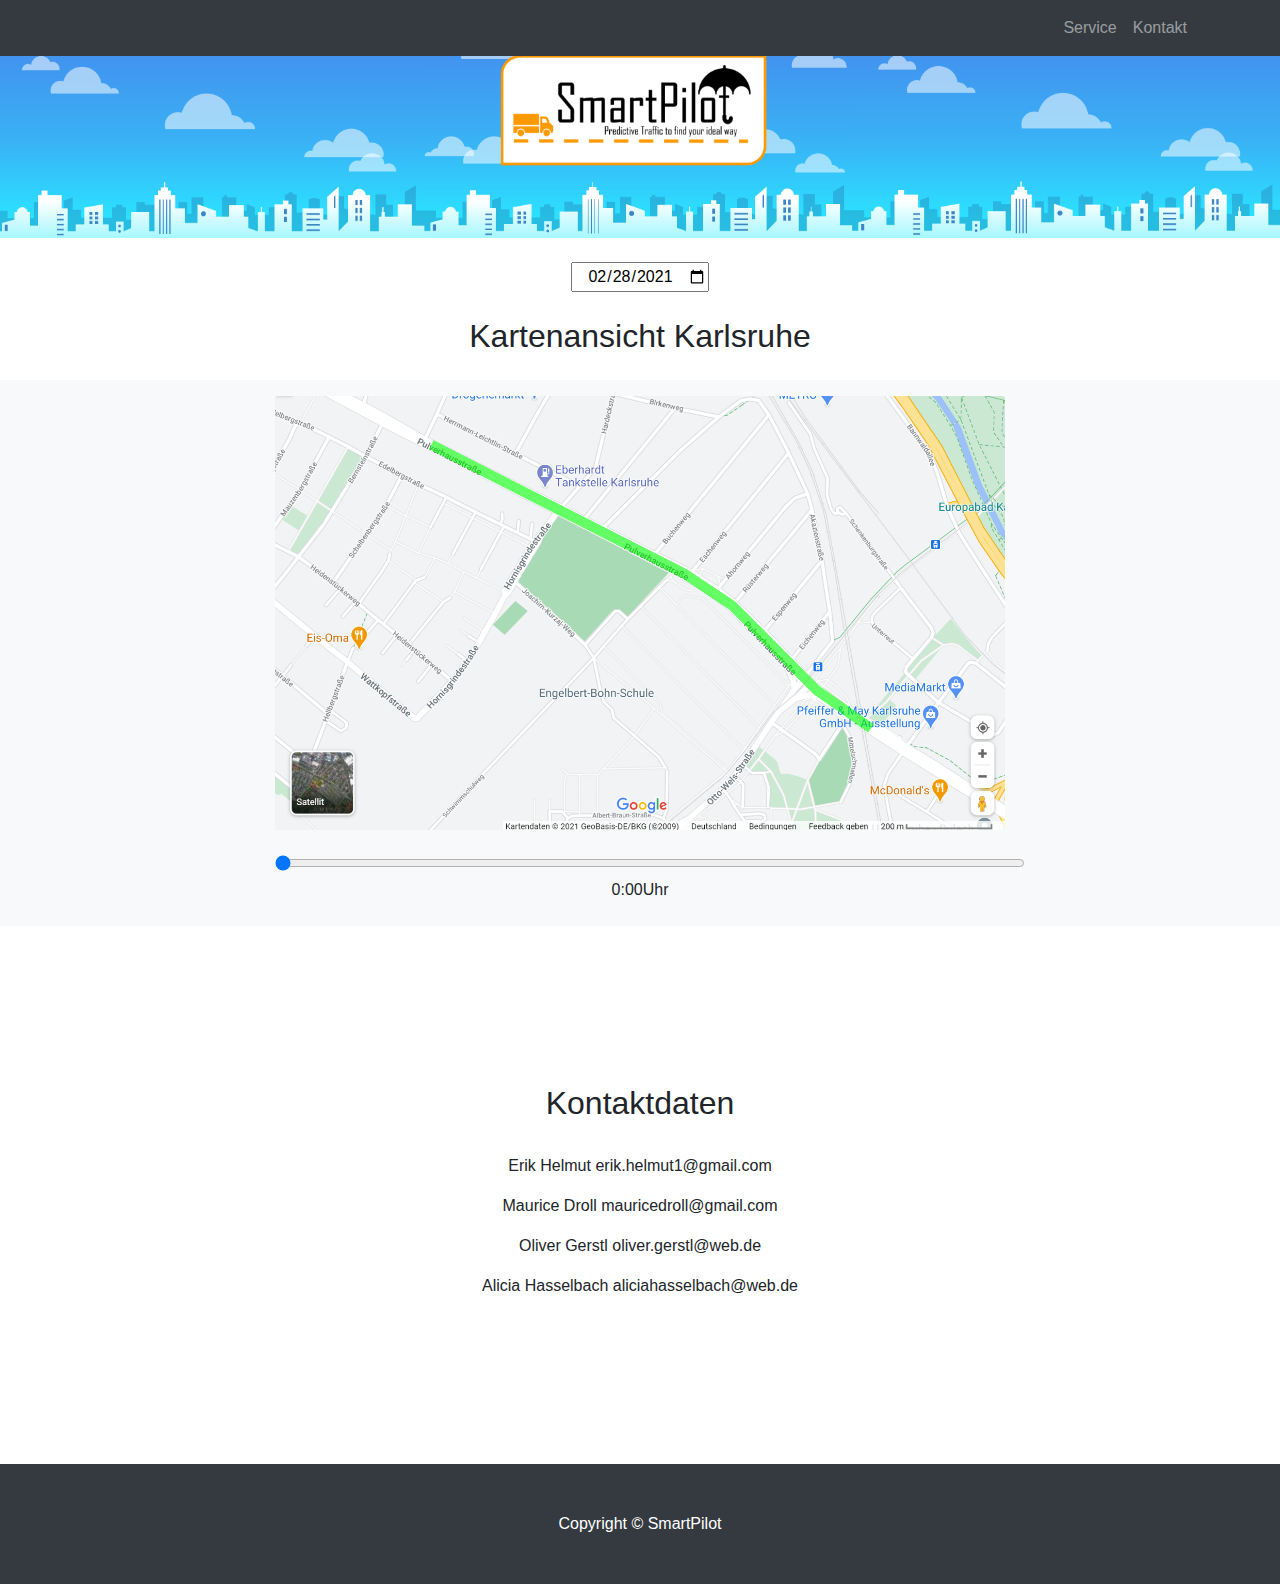
<file: website/index.html>
<!DOCTYPE html>
<html lang="en">

<style>
.slidecontainer {
	width: 200%;
}
</style>
<head>
	<meta charset="utf-8">
	<meta name="viewport" content="width=device-width, initial-scale=1, shrink-to-fit=no">
	<meta name="description" content="">
	<meta name="author" content="">

	<title>Smart Pilot- ein Hackathon-Projekt</title>

	<!-- Bootstrap core CSS -->
	<link href="vendor/bootstrap/css/bootstrap.min.css" rel="stylesheet">
	<script src="javascript/script.js" ></script>

	<!-- Custom styles for this template -->
	<link href="css/scrolling-nav.css" rel="stylesheet">
	<link href="css/style.css" type="text/css" rel="stylesheet">	
</head>

<body id="page-top">
	<!-- Navigation -->
	<nav class="navbar navbar-expand-lg navbar-dark bg-dark fixed-top" id="mainNav">
		<div class="container">
			<a class="navbar-brand js-scroll-trigger" href="#page-top"></a>
			<button class="navbar-toggler" type="button" data-toggle="collapse" data-target="#navbarResponsive" aria-controls="navbarResponsive" aria-expanded="false" aria-label="Toggle navigation">
				<span class="navbar-toggler-icon"></span>
			</button>
			<div class="collapse navbar-collapse" id="navbarResponsive">
				<ul class="navbar-nav ml-auto">
					<li class="nav-item">
						<a class="nav-link js-scroll-trigger" href="#services">Service</a>
					</li>
					<li class="nav-item">
						<a class="nav-link js-scroll-trigger" href="#contact">Kontakt</a>
					</li>
				</ul>
			</div>
		</div>
	</nav>

	<header style="padding: 0 0 0; background-color: white;" class="bg-white text-white" id="myHeader">
		<img src="pictures/logo.png" class="img-fluid" alt="Responsive image">
	</header>
	
	<br>
	<div class="row" style="height: auto;" class="p-3 mb-2 bg-light">
		<div id="calendar2" style="text-align: center;"  >
			<div>
				<input style="text-align: center;" id="calendar"> </input>
				<script>
					var x = document.getElementById("calendar")
					x.setAttribute("type", "date");
					x.setAttribute("value", "2021-02-28");
					document.body.appendChild(x);
				</script>
			</div>
		</div>
	</div>
	<div class="card-body">
		<p id="labelText" class="card-text" style="font-size: 2rem;">Kartenansicht Karlsruhe</p>
	</div>


	<section id="services" style= "padding: 20px;" class="p-3 mb-2 bg-light">
		<div class="container">
			<div class="row">
				<div class="col-lg-8 mx-auto">
					<img class="card-img-top" id="pictureMaps" src="pictures/0.png" alt="Card image cap">

				</div>
			</div>
			<div class="row">
				<div class="col-lg-8 mx-auto">
					<div>
						<label for="rangeMaps" class="form-label"> </label>
						<input type="range" class="form-range" value="0" min="0" max="23" step="1" id="rangeMaps"> </input>
						<label id="labelUhrzeit">0:00Uhr</label>
					</div>
				</div>
			</div>
		</div>
	</section>
	  
	<script>	  
		var slider = document.getElementById("rangeMaps");
		var output = document.getElementById("pictureMaps");
		output.innerHTML = slider.value; // Display the default slider value

		var pictures = ["pictures/0.png","pictures/1.png", "pictures/2.png", "pictures/3.png","pictures/4.png", "pictures/5.png","pictures/6.png","pictures/7.png","pictures/8.png","pictures/9.png","pictures/10.png", "pictures/11.png","pictures/12.png","pictures/13.png","pictures/14.png","pictures/15.png","pictures/16.png","pictures/17.png","pictures/18.png","pictures/19.png","pictures/20.png","pictures/21.png","pictures/22.png","pictures/23.png","pictures/24.png"];
		

		// Update the current slider value (each time you drag the slider handle)
		slider.oninput = function() {
			output.innerHTML = this.value;
			var anzahlSlider= this.value; 
			var picture= document.getElementById("pictureMaps")
			picture.setAttribute("src", pictures[anzahlSlider].toString())
			document.getElementById("labelUhrzeit").innerHTML = slider.value+":00 Uhr";
			
			console.log("Silder has changed")
		}
	</script>

	<style type="text/css">
		#rangeMaps {
			width: 750px;
		}
		#Ueberschrift {
			text-align:center;
		}
		#calendar_div {
			text-align:center;
		}
		#myheader{
			background-size:cover; 
			padding: 0 0 0;
		}
	</style>

	<section id="contact">
		<div class="container">
			<div class="row">
				<div class="col-lg-8 mx-auto">
					<h2>Kontaktdaten</h2>
					<br>
					<p>Erik Helmut erik.helmut1@gmail.com</p>
					<p>Maurice Droll mauricedroll@gmail.com</p>
					<p>Oliver Gerstl oliver.gerstl@web.de </p>
					<p>Alicia Hasselbach aliciahasselbach@web.de </p>
					<p class="lead"></p>
				</div>
			</div>
		</div>
	</section>

	<!-- Footer -->
	<footer class="py-5 bg-dark">
		<div class="container">
			<p class="m-0 text-center text-white">Copyright &copy; SmartPilot</p>
		</div>
	</footer>

	<!-- Bootstrap core JavaScript -->
	<script src="vendor/jquery/jquery.min.js"></script>
	<script src="vendor/bootstrap/js/bootstrap.bundle.min.js"></script>

	<!-- Plugin JavaScript -->
	<script src="vendor/jquery-easing/jquery.easing.min.js"></script>

	<!-- Custom JavaScript for this theme -->
	<script src="js/scrolling-nav.js"></script>

</body>

</html>
</file>
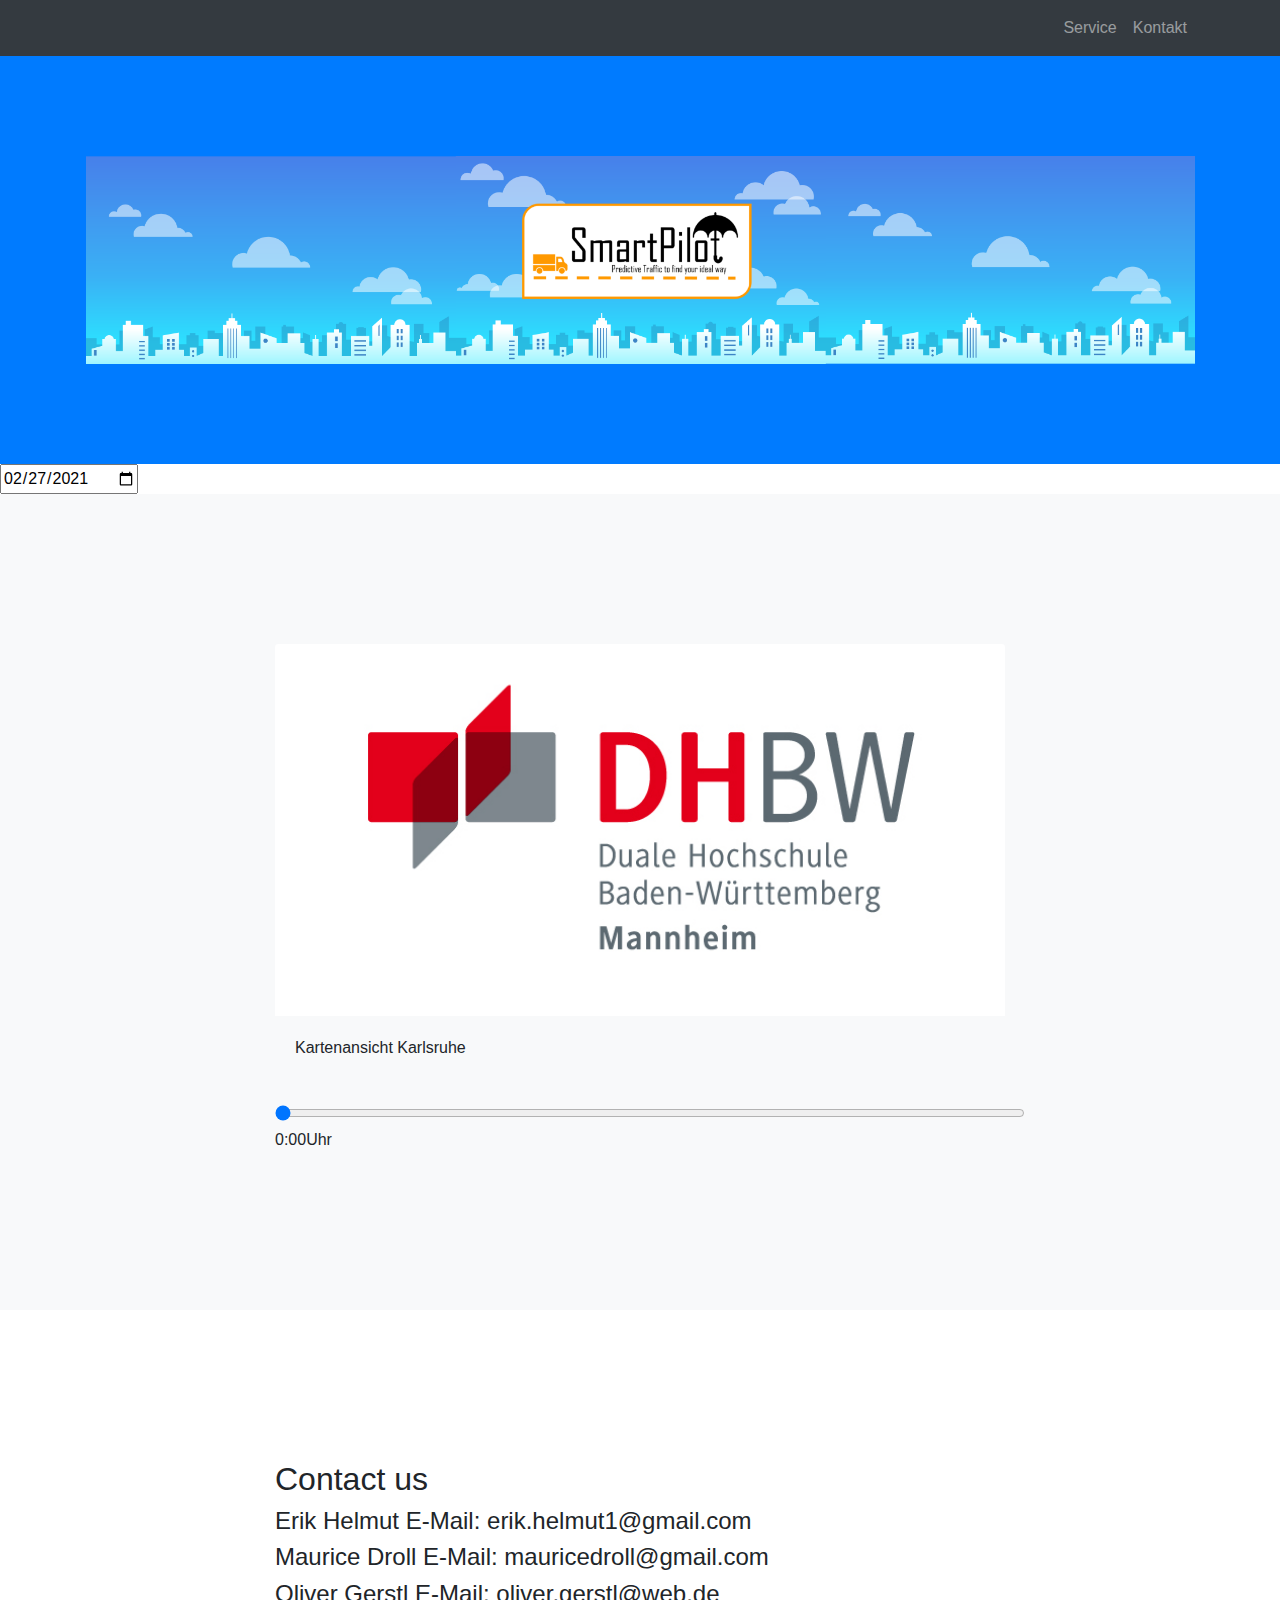
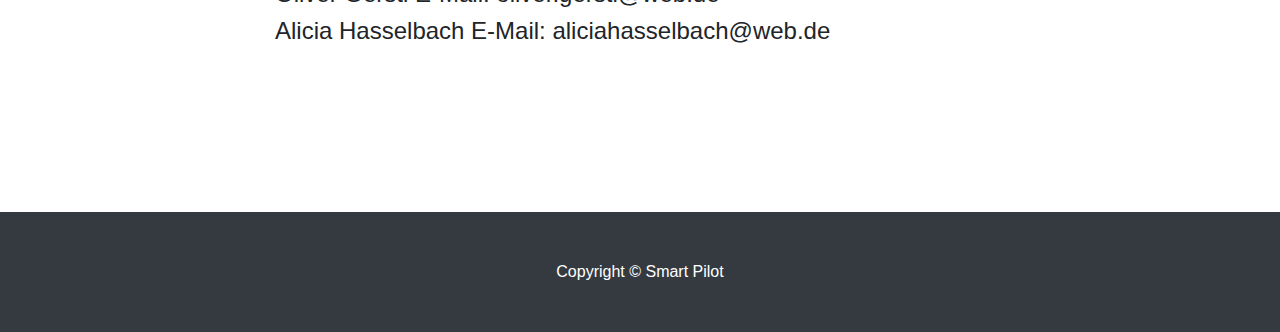
<file: startbootstrap-scrolling-nav-gh-pages/startbootstrap-scrolling-nav-gh-pages/index.html>
<!DOCTYPE html>
<html lang="en">

<style>
.slidecontainer {
  width: 200%;
}
</style>
<head>

  <meta charset="utf-8">
  <meta name="viewport" content="width=device-width, initial-scale=1, shrink-to-fit=no">
  <meta name="description" content="">
  <meta name="author" content="">

  <title>Smart Pilot</title>

  <!-- Bootstrap core CSS -->
  <link href="vendor/bootstrap/css/bootstrap.min.css" rel="stylesheet">
  <script src="javascript/script.js" ></script>

  <!-- Custom styles for this template -->
  <link href="css/scrolling-nav.css" rel="stylesheet">

</head>

<body id="page-top">

  <!-- Navigation -->
  <nav class="navbar navbar-expand-lg navbar-dark bg-dark fixed-top" id="mainNav">
    <div class="container">
      <a class="navbar-brand js-scroll-trigger" href="#page-top"></a>
      <button class="navbar-toggler" type="button" data-toggle="collapse" data-target="#navbarResponsive" aria-controls="navbarResponsive" aria-expanded="false" aria-label="Toggle navigation">
        <span class="navbar-toggler-icon"></span>
      </button>
      <div class="collapse navbar-collapse" id="navbarResponsive">
        <ul class="navbar-nav ml-auto">
          <li class="nav-item">
            <a class="nav-link js-scroll-trigger" href="#services">Service</a>
          </li>
          <li class="nav-item">
            <a class="nav-link js-scroll-trigger" href="#contact">Kontakt</a>
          </li>
        </ul>
      </div>
    </div>
  </nav>

  <header class="bg-primary text-white">
    <div class="container text-center">
      <!--<h1>Smart Pilot</h1>
      <p class="lead">Predictive Traffic to find your ideal way</p>
	  -->
	  <img src="pictures/logo.png" class="img-fluid" alt="Responsive image" width="120%" height="150%" alt=""> 
    </div>
  </header>

<div style="text-align:center">
	  	<div style="text-align:center">
		<input id="calendar"> </input>
		<script>
			var x = document.getElementById("calendar")
			x.setAttribute("type", "date");
			x.setAttribute("value", "2021-02-27");
			document.body.appendChild(x);
		</script>
		</div>
</div>


  <section id="services" class="bg-light">
    <div class="container">
      <div class="row">
        <div class="col-lg-8 mx-auto">

			<img class="card-img-top" id="pictureMaps" src="pictures/1.jpg" alt="Card image cap">
			<div class="card-body">
			<p class="card-text">Kartenansicht Karlsruhe</p>
			

  </div>
	<div>
		<label for="rangeMaps" class="form-label"> </label>
	<input type="range" class="form-range" value="0" min="0" max="24" step="1" id="rangeMaps"> </input>

	<label id="labelUhrzeit">0:00Uhr</label>

      </div>

	  
	  
<script>	  
	var slider = document.getElementById("rangeMaps");
	var output = document.getElementById("pictureMaps");
	output.innerHTML = slider.value; // Display the default slider value

	var pictures = ["pictures/1.png", "pictures/2.png", "pictures/3.png","pictures/4.png", "pictures/5.png","pictures/6.png","pictures/7.png","pictures/8.png","pictures/9.png","pictures/10.png", "pictures/11.png","pictures/12.png","pictures/13.png","pictures/14.png","pictures/15.png","pictures/16.png","pictures/17.png","pictures/18.png","pictures/19.png","pictures/20.png","pictures/21.png","pictures/22.png","pictures/23.png","pictures/24.png"];
	

	// Update the current slider value (each time you drag the slider handle)
	slider.oninput = function() {
		output.innerHTML = this.value;
		var anzahlSlider= this.value; 
		var picture= document.getElementById("pictureMaps")
		picture.setAttribute("src", pictures[anzahlSlider].toString())
		document.getElementById("labelUhrzeit").innerHTML = slider.value+":00 Uhr";
		
		console.log("Silder has changed")
	}
</script>

<style type="text/css">
	#rangeMaps {
		width: 750px;
	}
	#Ueberschrift {
		text-align:center;
	}
	#calendar_div {
		text-align:center;
	}
</style>
    </div>
  </section>

  <section id="contact">
    <div class="container">
      <div class="row">
        <div class="col-lg-8 mx-auto">
          <h2>Contact us</h2>
		  <h4>Erik Helmut E-Mail: erik.helmut1@gmail.com</h4>
		  <h4>Maurice Droll E-Mail: mauricedroll@gmail.com</h4>
		  <h4>Oliver Gerstl E-Mail: oliver.gerstl@web.de </h4>
		  <h4>Alicia Hasselbach E-Mail: aliciahasselbach@web.de </h4>
          <p class="lead"></p>
        </div>
      </div>
    </div>
  </section>

  <!-- Footer -->
  <footer class="py-5 bg-dark">
    <div class="container">
      <p class="m-0 text-center text-white">Copyright &copy; Smart Pilot</p>
    </div>
    <!-- /.container -->
  </footer>

  <!-- Bootstrap core JavaScript -->
  <script src="vendor/jquery/jquery.min.js"></script>
  <script src="vendor/bootstrap/js/bootstrap.bundle.min.js"></script>

  <!-- Plugin JavaScript -->
  <script src="vendor/jquery-easing/jquery.easing.min.js"></script>

  <!-- Custom JavaScript for this theme -->
  <script src="js/scrolling-nav.js"></script>

</body>

</html>
</file>
<file: website/css/scrolling-nav.css>
/*!
 * Start Bootstrap - Scrolling Nav (https://startbootstrap.com/template/scrolling-nav)
 * Copyright 2013-2020 Start Bootstrap
 * Licensed under MIT (https://github.com/StartBootstrap/startbootstrap-scrolling-nav/blob/master/LICENSE)
 */
header {
  padding: 156px 0 100px;
}

section {
  padding: 150px 0;
}
</file>
<file: website/css/style.css>
#bootstrap5-overrides calendar2{
	text-align: center;
}

#calendar2{
	text-align: center;
}

body{
	text-align: center;
}

#labelText{
	font-size: 2 rem;
}
.card-text{
	font-size: 2 rem;
}
</file>
<file: startbootstrap-scrolling-nav-gh-pages/startbootstrap-scrolling-nav-gh-pages/css/scrolling-nav.css>
/*!
 * Start Bootstrap - Scrolling Nav (https://startbootstrap.com/template/scrolling-nav)
 * Copyright 2013-2020 Start Bootstrap
 * Licensed under MIT (https://github.com/StartBootstrap/startbootstrap-scrolling-nav/blob/master/LICENSE)
 */
header {
  padding: 156px 0 100px;
}

section {
  padding: 150px 0;
}
</file>
